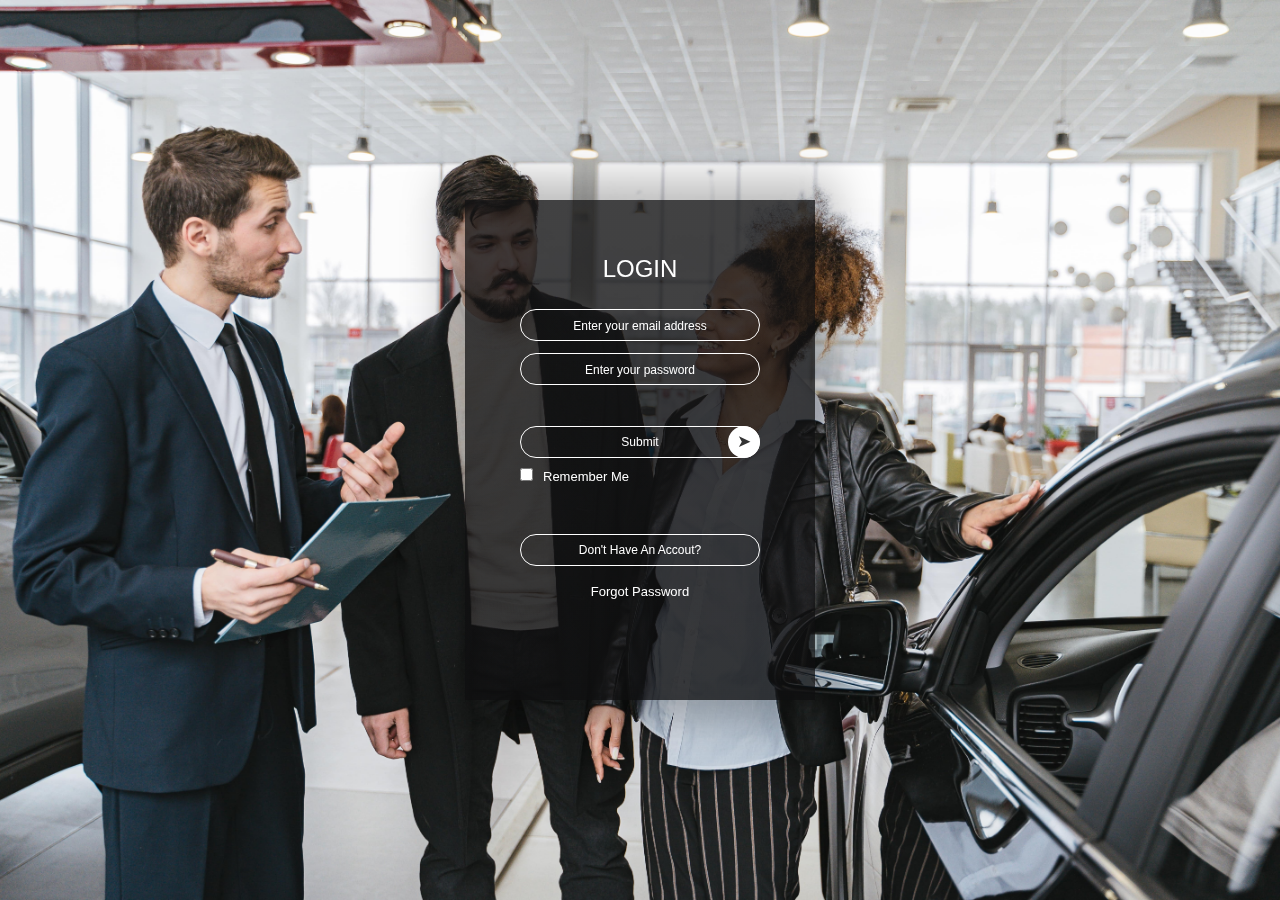
<file: Car Price Prediction Website and Database Connection/carwebsite.html>
<html>
<head>
    <title>Log In and Sign Up Form for CarAppraiser</title>
    <link rel="stylesheet" href="hi.css">
</head>
<body>
<div class="holder">   
<div class="layout">
<div class="inner-card" id="layout">
<div class="layout-front">
    <h2>LOGIN</h2>
        <form> 
            <input type="email" class="input-place" placeholder="Enter your email address" required>
            <input type="password" class="input-place" placeholder="Enter your password" required>
            <button type="submit" class="submit-info-btn">Submit</button>
            <input type="checkbox"><span>Remember Me</span>
        </form>
        <button type="button" class="other-btn" onclick="openRegisterPage()">Don't Have An Accout? </button>
        <a href="">Forgot Password</a>
</div>       
<div class="layout-back">


    <h2>REGISTER</h2>
        <form action="databaseconnect.php" method="post"> 
            <input type="text" name="name" class="input-place" placeholder="Enter your Name" required>
            <input type="tel"  name="contactnumber" class="input-place" size="10" placeholder="Enter your contact number" required>
            <input type="email" name="emailaddress" class="input-place" placeholder="Enter your email address" required>
            <input type="password" name="password" class="input-place" placeholder="Enter your password" required>
            <button type="submit" class="submit-info-btn">Submit</button>
            <input type="checkbox"><span>Remember Me</span>
        </form>
        <button type="button" class="other-btn" onclick="openLoginPage()">Already have an account? </button>
        



</div>
</div>
</div>
</div> 

     <script>

         var layout = document.getElementById("layout");

         function openRegisterPage(){
             layout.style.transform = "rotateY(-180deg)";

         }

         function openLoginPage(){
             layout.style.transform = "rotateY(0deg)";
             
         }


     </script>

    
</body>
</html>
</file>
<file: Car Price Prediction Website and Database Connection/hi.css>
*{
    margin: 0;
    padding: 0;
}

.holder{
    width: 100%;
    height: 100vh;
    font-family: sans-serif;
    background-image: url(imagecomp.jpg) ;
    background-repeat: no-repeat;
background-position: center center;
-webkit-background-size: cover;
-moz-background-size: cover;
-o-background-size: cover;
background-size: cover;


   
    color: #fff;
    display: flex;
    align-items: center;
    justify-content: center;
    


}


.layout{
    width: 350px;
    height: 500px;
    box-shadow: 0 0 40px 20px rgba(0,0,0,0.26);
    perspective: 1000px;

}

.inner-card{
    position: relative;
    width: 100%;
    height: 100%;
    transform-style: preserve-3d;
    transition: transform 1s;


}

.layout-front, .layout-back{

    position: absolute;
    width: 100%;
    height: 100%;
    background-position: center;
    background-size: cover;
    background-image: linear-gradient(rgba(18, 18, 19, 0.8),rgba(14, 14, 15, 0.8));
    padding: 55px;
    box-sizing: border-box;
    backface-visibility: hidden;

}

.layout-back{
    transform:rotateY(180deg);

}

.layout h2{
    font-weight: normal;
    font-size: 24px;
    text-align: center;
    margin-bottom: 20px;
}

.input-place{
    width: 100%;
    background: transparent;
    border: 1px solid #fff;
    margin: 6px 0;
    height: 32px;
    border-radius: 20px;
    padding: 0 10px;
    box-sizing: border-box;
    outline: none;
    text-align: center;
    color: #fff; 
}

::placeholder{
    color: #fff;
    font-size: 12px;

}

button{
    width: 100%;
    background: transparent;
    border: 1px solid #fff;
    margin: 35px 0 10px;
    height: 32px;
    font-size: 12px;
    border-radius: 20px;
    padding: 0 10px;
    box-sizing: border-box;
    outline: none;
    color: #fff;
    cursor: pointer;
}

.submit-info-btn{
    position: relative;
}

.submit-info-btn::after{
    content: '\27a4';
    color: #333;
    line-height: 32px;
    font-size: 17px;
    height: 32px;
    width: 32px;
    border-radius: 50%;
    background: #fff;
    position: absolute;
    right: -1px;
    top: -1px;

}

span{
    font-size: 13px;
    margin-left: 10px;


}

.layout .other-btn{
    margin-top: 50px;

}

.layout a{
    color: #fff;
    text-decoration: none;
    display: block;
    text-align: center;
    font-size: 13px;
    margin-top: 8px;

}
</file>
